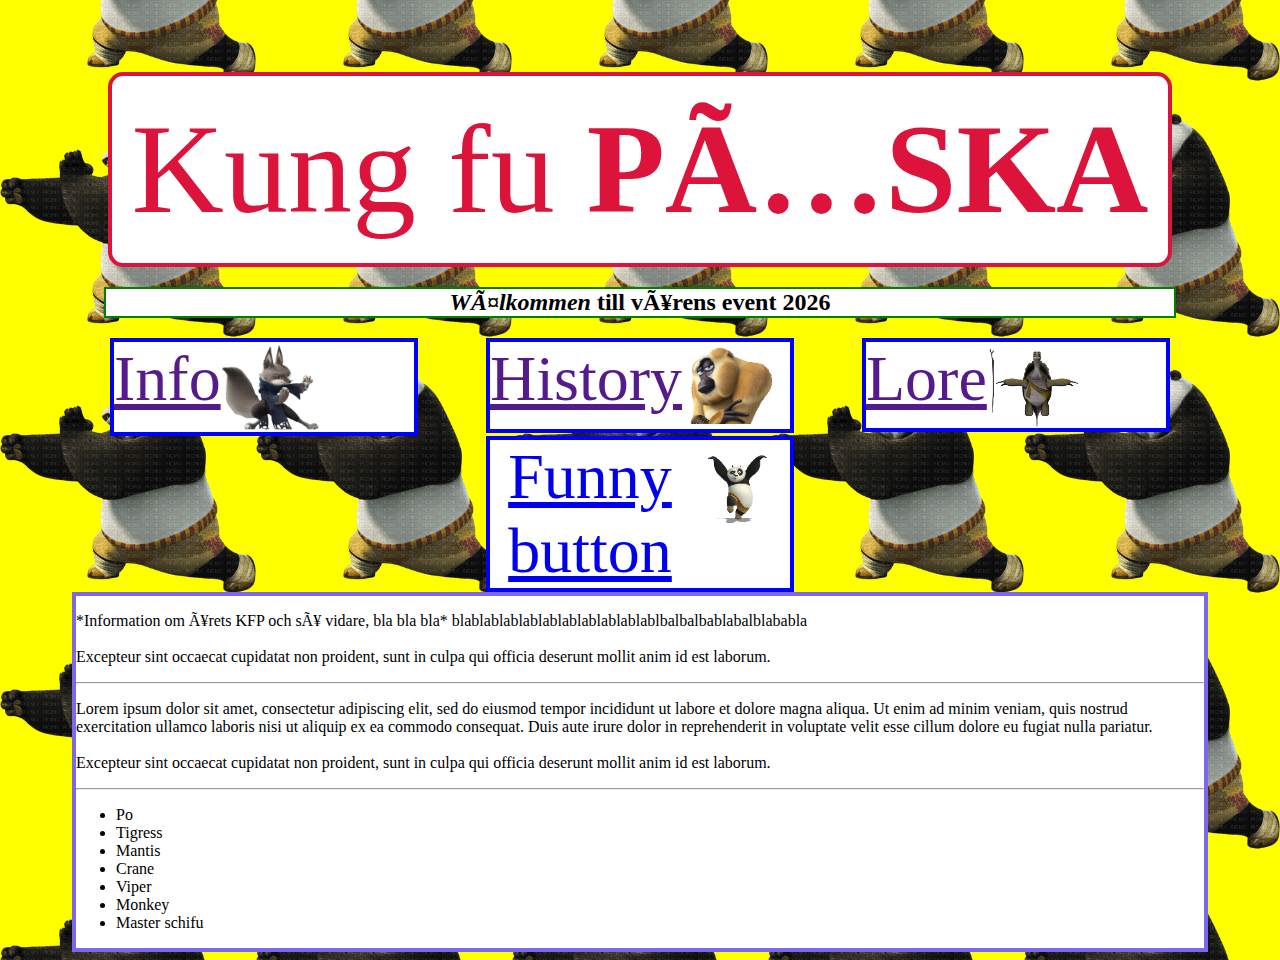
<file: index.html>
<!doctype html>
<html>

<head>
  <meta charset="uft-8" />
  <meta name="viewport" content="width=device-width, initial-scale-1" />
  <title>Kung fu Påska</title>
  <link rel="stylesheet" href="index.css" />
</head>

<body>

  <div class="titlecontainer">
    <div class="title">Kung fu <b>PÅSKA</b></div>
  </div>
  <div class="container">
    <h2><i>Wälkommen</i> till vårens event 2026</h2>
  </div>
  <div class="navbar">
    <div class="navbutton">
      <a href="">Info
        <img src="BRa KFP/zhen1.png" style="max-height: 100px; max-width: 100px;" />
      </a>
    </div>
    <div class="navbutton">
      <a href="">History
        <img src="BRa KFP/monkey1.webp" style="max-height: 100px; max-width: 100px;" />
      </a>
    </div>
    <div class="navbutton">
      <a href="">Lore
        <img src="BRa KFP/oogway1.png" style="max-height: 100px; max-width: 100px;" />
      </a>
    </div>
    <div class="navbutton">
      <a href="https://www.google.com/search?q=Kung+fu+panda+funny&sca_esv=caf4a270771acd3a&sxsrf=ANbL-n4vxjTtePOJLRklqD_xYDPRjaYQng:1770458960011&source=hp&biw=1920&bih=953&ei=Tw-HaZzRO6SmwPAPkd7zsAw&iflsig=AFdpzrgAAAAAaYcdYOjnqqSskFpcdymt6JNas6B-yJl4&ved=0ahUKEwjctJjLkceSAxUkExAIHRHvHMYQ4dUDCBc&uact=5&oq=Kung+fu+panda+funny&gs_lp=[base64]&sclient=img&udm=2"
        target="_blank"> Funny button
        <img src="BRa KFP/po2.gif" style="max-height: 100px; max-width: 100px;" />
      </a>
    </div>
  </div>

  <div class="grid">

    <p>
      *Information om årets KFP och så vidare, bla bla bla* blablablablablablablablablablablbalbalbablabalblababla
      <br /><br />
      Excepteur sint occaecat cupidatat non proident, sunt in culpa qui officia
      deserunt mollit anim id est laborum.
      <hr>
    </p>


    <p>
      Lorem ipsum dolor sit amet, consectetur adipiscing elit, sed do eiusmod
      tempor incididunt ut labore et dolore magna aliqua. Ut enim ad minim
      veniam, quis nostrud exercitation ullamco laboris nisi ut aliquip ex ea
      commodo consequat. Duis aute irure dolor in reprehenderit in voluptate
      velit esse cillum dolore eu fugiat nulla pariatur.
      <br /><br />
      Excepteur sint occaecat cupidatat non proident, sunt in culpa qui officia
      deserunt mollit anim id est laborum.
      <hr>
    </p>


    <p>
    <ul>
      <li>Po</li>
      <li>Tigress</li>
      <li>Mantis</li>
      <li>Crane</li>
      <li>Viper</li>
      <li>Monkey</li>
      <li>Master schifu</li>
    </ul>
    </p>
  </div>
</body>

</html>
</file>
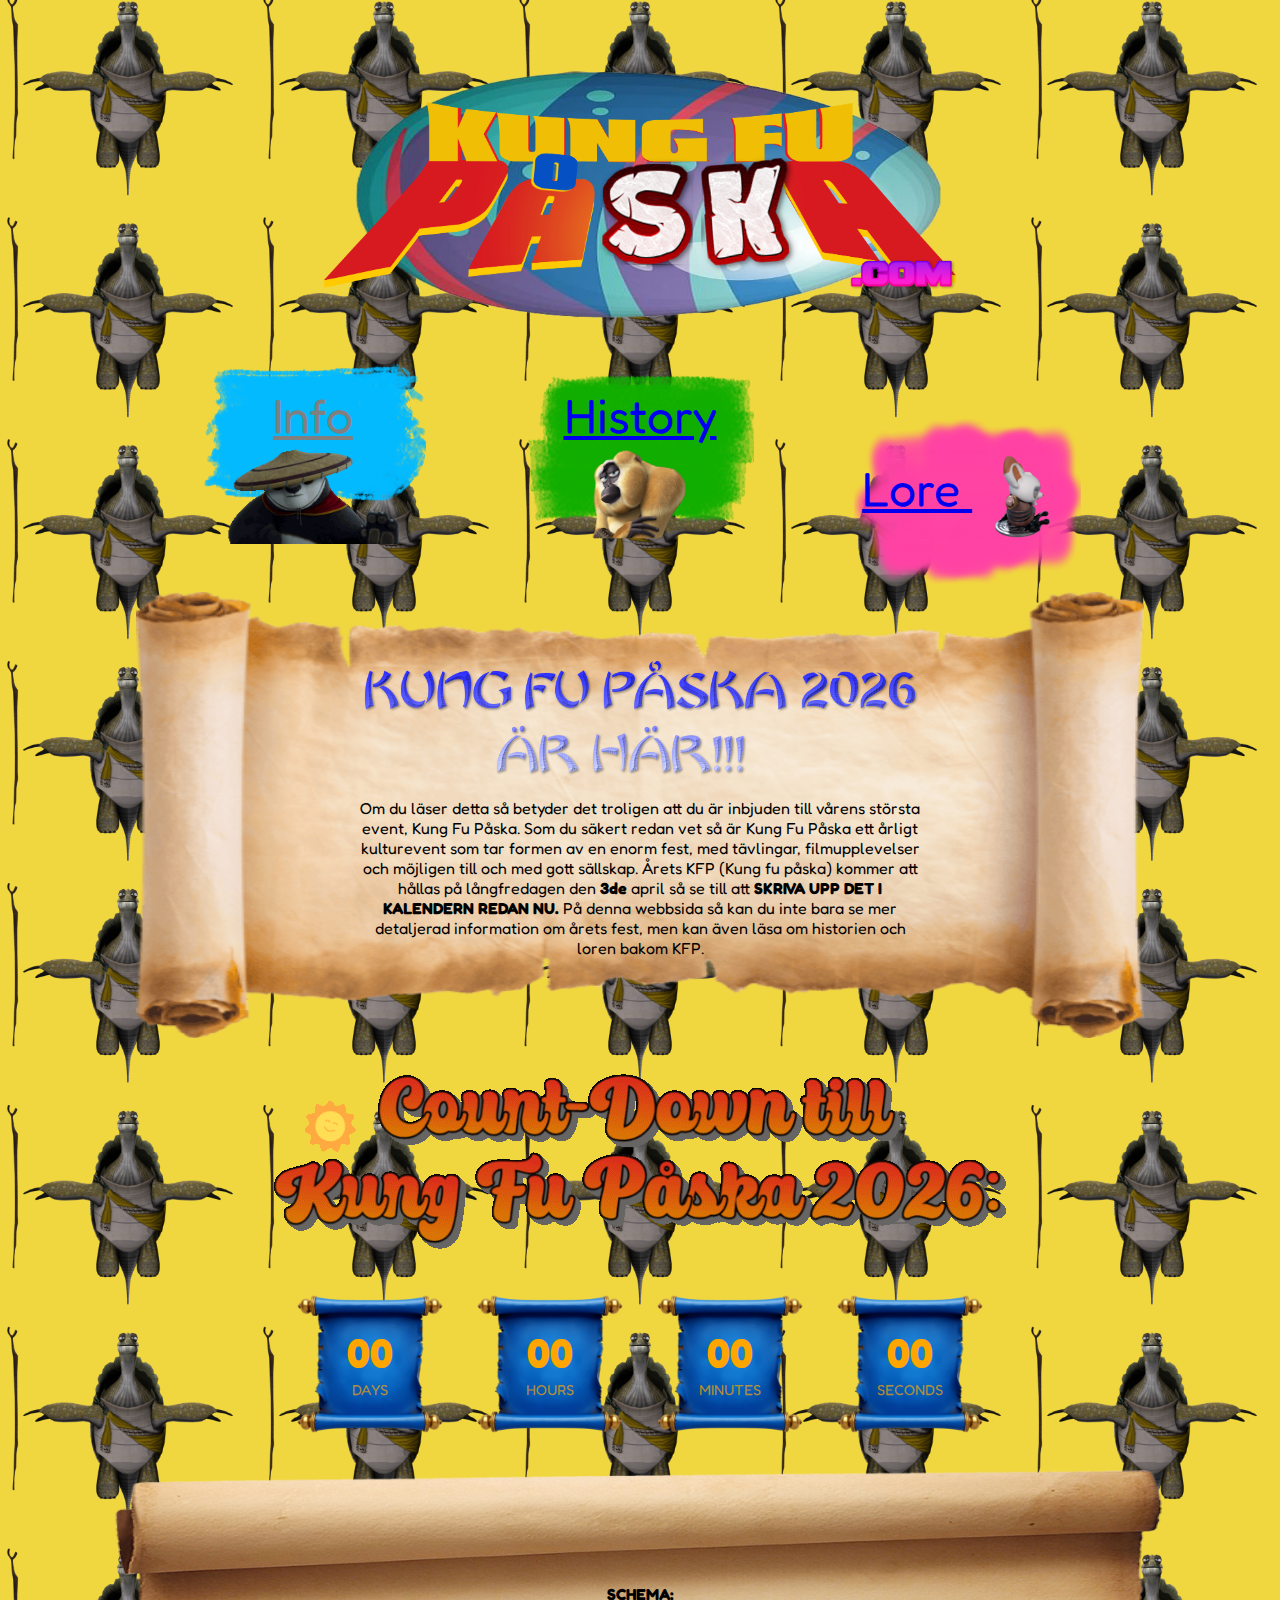
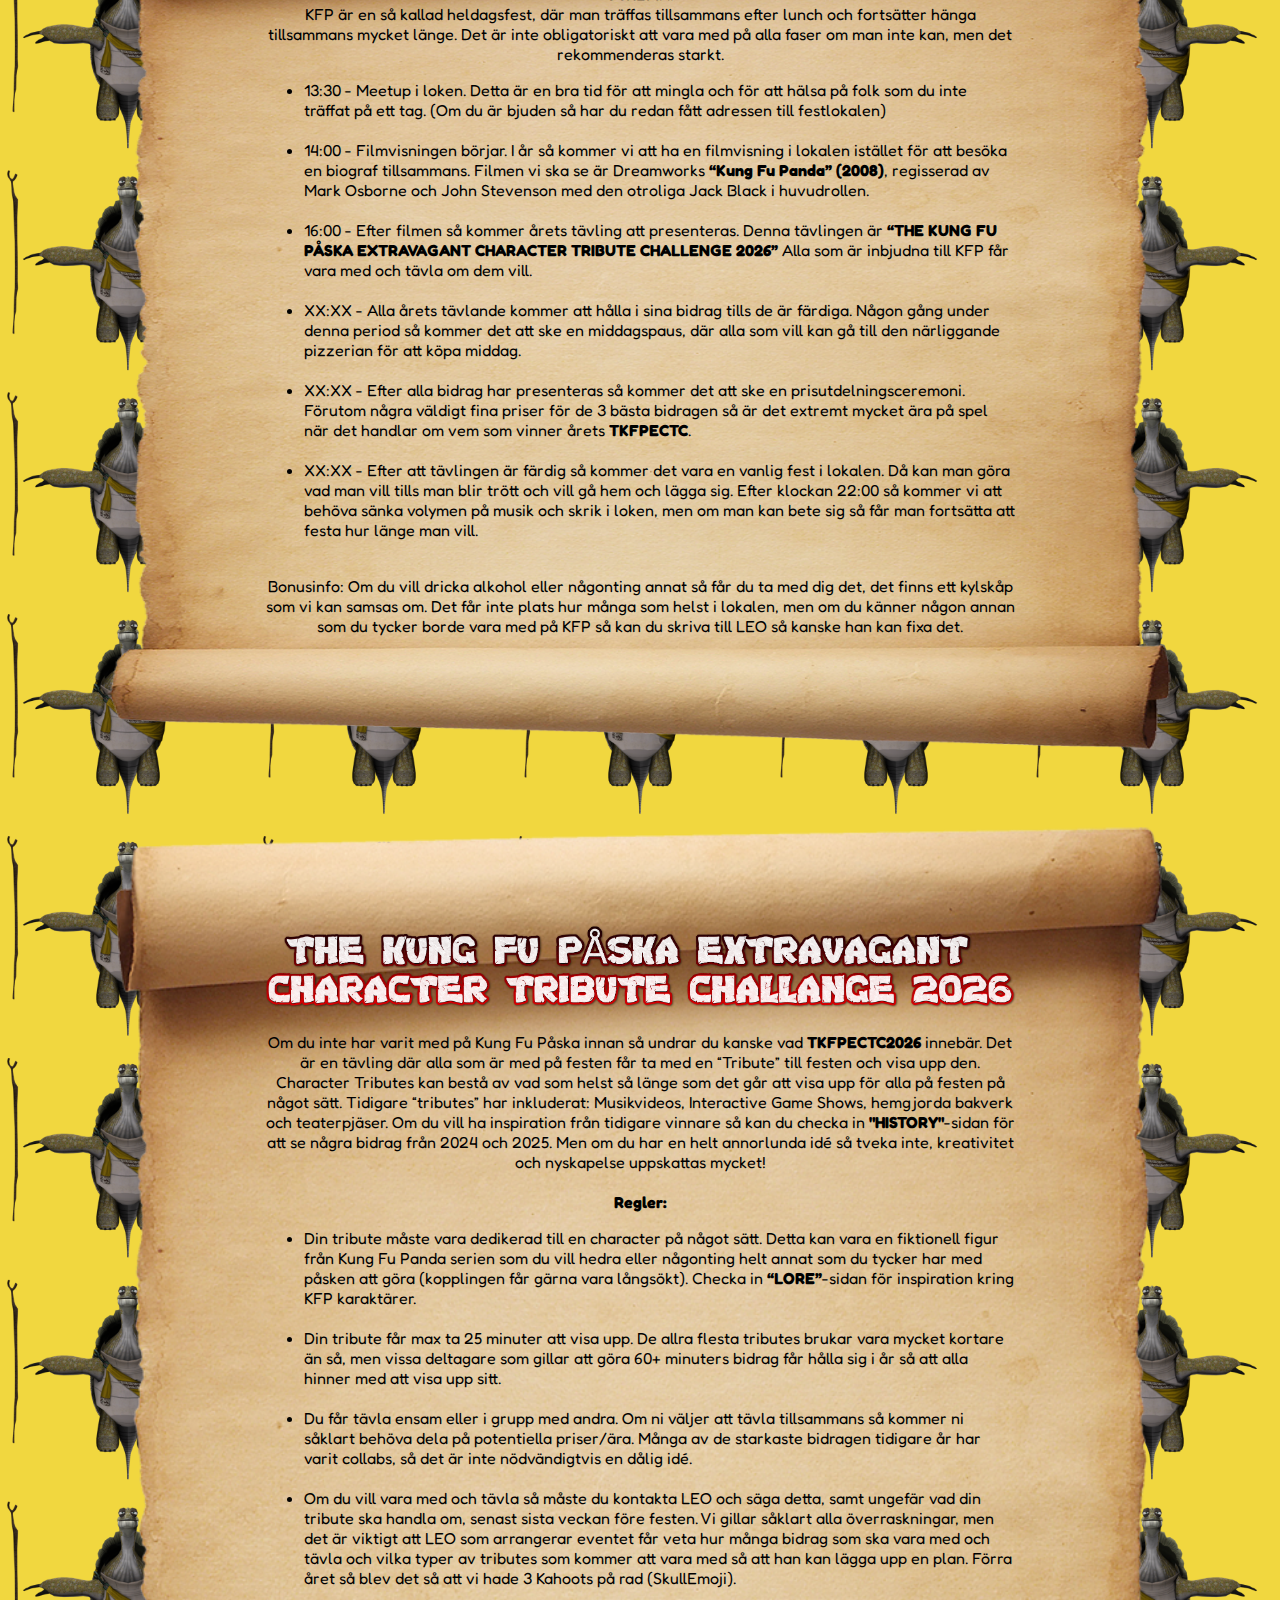
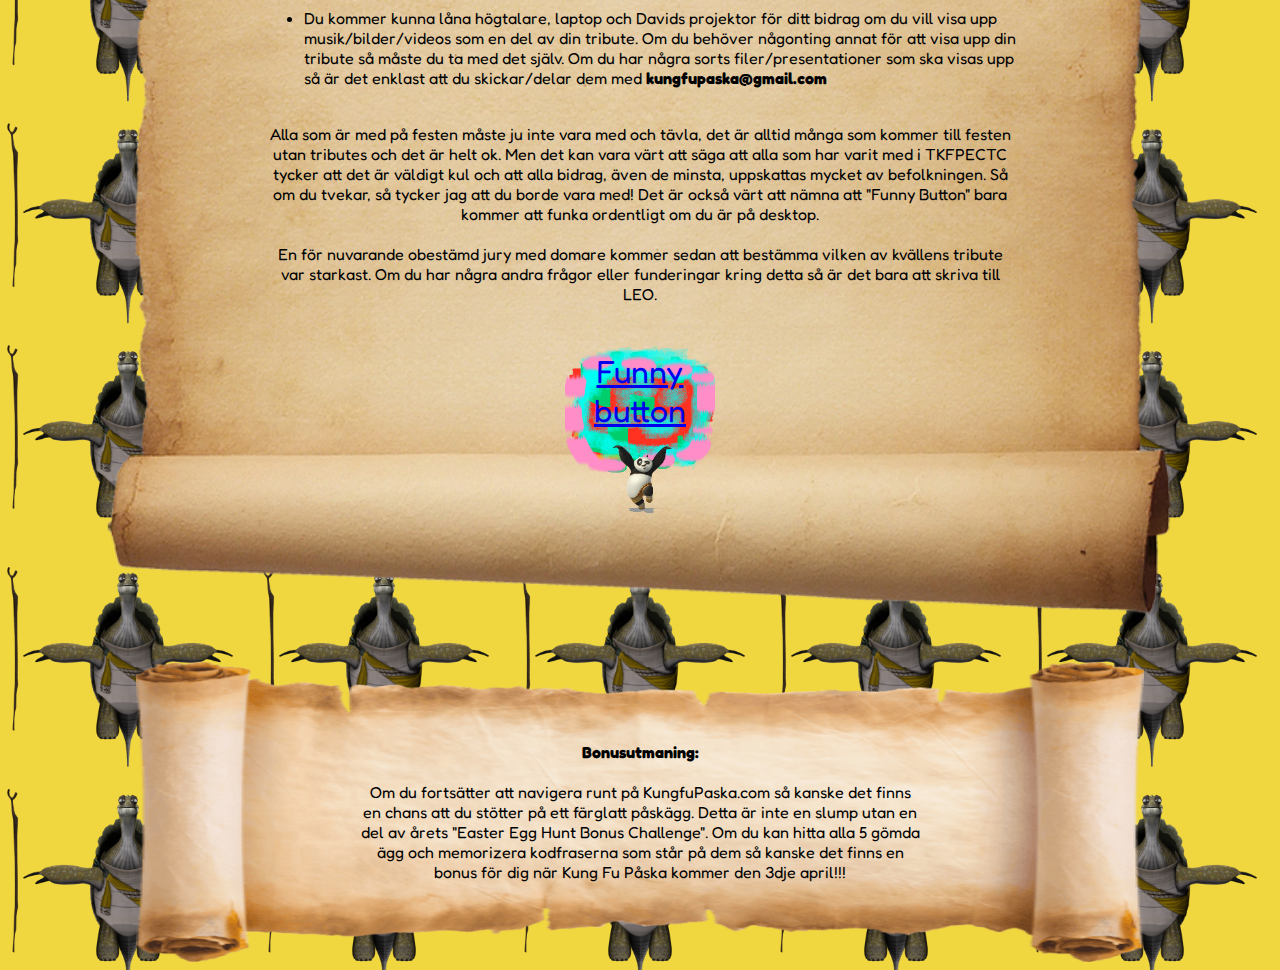
<file: info.html>
<!doctype html>
<html>

<head>
  <meta charset="utf-8" />
  <meta name="viewport" content="width=device-width, initial-scale-1" />
  <title>Kung fu Påska</title>
  <link rel="stylesheet" href="page.css" />
  <link rel="stylesheet" href="info.css" />
  <link rel="icon" type="images/x-icon" href="Images/webicon.ico" />
  


  <link href="https://fonts.googleapis.com/css2?family=Fredoka:wght@400;600&display=swap" rel="stylesheet">
  <style>
    body {
      font-family: 'Fredoka', sans-serif;
    }
  </style>
  
</head>


<body>

  <audio src="Sound/heroShort.mp3" autoplay>
  </audio>


  <div class="titlecontainer">
    <img src="Images/KFPLOGOmedEGG.png" id="logo" />
  </div>
  <br>

  <div class="navbar">
    <div class="navbutton" id="info">
      <a href="info.html" style="color: gray;">Info
        <img src="Images/po3.gif" id="nav" />
      </a>
    </div>
    <div class="navbutton" id="history">
      <a href="history.html">History
        <img src="Images/monkey1.webp" id="nav" />
      </a>
    </div>
    <div class="navbutton" id="lore">
      <a href="lore.html">Lore
        <img src="Images/shifu1.gif" id="nav" />
      </a>
    </div>
  </div>


  <div class="grid">
    <div class="scroll horizontal">
      <img src="Images/kungfupåskaärhär2.png" style="max-width: 100%;">
      <p>
        Om du läser detta så betyder det troligen att du är inbjuden till vårens största event, Kung Fu Påska. Som du
        säkert redan vet så är Kung Fu Påska ett årligt kulturevent som tar formen av en enorm fest, med tävlingar,
        filmupplevelser och möjligen till och med gott sällskap. Årets KFP (Kung fu påska) kommer att hållas på
        långfredagen den <b>3de</b> april så se till att <b>SKRIVA UPP DET I KALENDERN REDAN NU.</b> På denna webbsida så kan
        du inte bara se mer detaljerad information om årets fest, men kan även läsa om historien och loren bakom KFP.
      </p>
    </div>
  </div>


  <div class="grid">
    <img src="Images/Countdown6.gif" alt="" style="max-width: 100%">
  </div>

  <!-- Detta är den så kallade Count Down Timern. Den ligger i denna Wrapper class och är kopplad till Scriptet nedan -->
  <div class="wrapper">
    
    
    <div class="countdown">
      <div class="time-box">
        <div id="days" class="number">00</div>
        <div class="label">Days</div>
      </div>

      <div class="time-box">
        <div id="hours" class="number">00</div>
        <div class="label">Hours</div>
      </div>

      <div class="time-box">
        <div id="minutes" class="number">00</div>
        <div class="label">Minutes</div>
      </div>

      <div class="time-box">
        <div id="seconds" class="number">00</div>
        <div class="label">Seconds</div>
      </div>
    </div>
  </div>
  <script>
    const targetDate = new Date("April 3, 2026 14:00:00").getTime();

    const daysEl = document.getElementById("days");
    const hoursEl = document.getElementById("hours");
    const minutesEl = document.getElementById("minutes");
    const secondsEl = document.getElementById("seconds");

    const interval = setInterval(() => {
      const now = new Date().getTime();
      const distance = targetDate - now;

      if (distance < 0) {
        clearInterval(interval);
        document.querySelector(".countdown").innerHTML = "<h1>EXPIRED</h1>";
        return;
      }

      const days = Math.floor(distance / (1000 * 60 * 60 * 24));
      const hours = Math.floor((distance / (1000 * 60 * 60)) % 24);
      const minutes = Math.floor((distance / (1000 * 60)) % 60);
      const seconds = Math.floor((distance / 1000) % 60);

      daysEl.textContent = String(days).padStart(2, "0");
      hoursEl.textContent = String(hours).padStart(2, "0");
      minutesEl.textContent = String(minutes).padStart(2, "0");
      secondsEl.textContent = String(seconds).padStart(2, "0");
    }, 1000);
  </script>



  <div class="grid">
    <div class="scroll vertical">
      <p>
        <b> SCHEMA:</b> <br>
        KFP är en så kallad heldagsfest, där man träffas tillsammans efter lunch och fortsätter hänga tillsammans
        mycket
        länge. Det är inte obligatoriskt att vara med på alla faser om man inte kan, men det rekommenderas starkt.

      <ul style="text-align: left;">
        <li>13:30 - Meetup i loken. Detta är en bra tid för att mingla och för att hälsa på folk som du inte träffat
          på
          ett tag. (Om du är bjuden så har du redan fått adressen till festlokalen)
        </li> <br>
        <li>14:00 - Filmvisningen börjar. I år så kommer vi att ha en filmvisning i lokalen istället för att besöka en
          biograf tillsammans. Filmen vi ska se är Dreamworks <b>“Kung Fu Panda” (2008)</b>, regisserad av Mark Osborne och
          John
          Stevenson med den otroliga Jack Black i huvudrollen.
        </li> <br>
        <li>16:00 - Efter filmen så kommer årets tävling att presenteras. Denna tävlingen är <b>“THE KUNG FU PÅSKA
            EXTRAVAGANT CHARACTER TRIBUTE CHALLENGE 2026”</b> Alla som är inbjudna till KFP får vara med och tävla om
          dem vill.
        </li> <br>
        <li>XX:XX - Alla årets tävlande kommer att hålla i sina bidrag tills de är färdiga. Någon gång under denna
          period så kommer det att ske en middagspaus, där alla som vill kan gå till den närliggande pizzerian för att
          köpa middag.
        </li> <br>
        <li>XX:XX - Efter alla bidrag har presenteras så kommer det att ske en prisutdelningsceremoni. Förutom några
          väldigt fina priser för de 3 bästa bidragen så är det extremt mycket ära på spel när det handlar om vem som
          vinner årets <b>TKFPECTC</b>.
        </li> <br>
        <li>XX:XX - Efter att tävlingen är färdig så kommer det vara en vanlig fest i lokalen. Då kan man göra vad man
          vill tills man blir trött och vill gå hem och lägga sig. Efter klockan 22:00 så kommer vi att behöva sänka
          volymen på musik och skrik i loken, men om man kan bete sig så får man fortsätta att festa hur länge man
          vill.
        </li> <br>
      </ul>

      Bonusinfo:
      Om du vill dricka alkohol eller någonting annat så får du ta med dig det, det finns ett kylskåp som vi kan
      samsas
      om.
      Det får inte plats hur många som helst i lokalen, men om du känner någon annan som du tycker borde vara med på
      KFP
      så kan du skriva till LEO så kanske han kan fixa det.
      </p>
    </div>
  </div>

  <div class="grid">
    <div class="scroll vertical">
      <p>
        <img src="Images/TKFPECTC.png" alt="" style= "max-width: 100%;">

        <br> <br>
        Om du inte har varit med på Kung Fu Påska innan så undrar du kanske vad <b>TKFPECTC2026</b> innebär. Det är en
        tävling där
        alla som är med på festen får ta med en “Tribute” till festen och visa upp den. Character Tributes kan bestå
        av
        vad som helst så länge som det går att visa upp för alla på festen på något sätt. Tidigare “tributes” har
        inkluderat: Musikvideos, Interactive Game Shows, hemgjorda bakverk och teaterpjäser. Om du vill ha inspiration
        från tidigare vinnare så kan du
        checka in <b>"HISTORY"</b>-sidan för att se några bidrag från 2024 och 2025. Men om du har en helt annorlunda
        idé så
        tveka
        inte, kreativitet och nyskapelse uppskattas mycket!

        <br> <br>
        <b>Regler:</b>
      <ul style="text-align: left;">
        <li>Din tribute måste vara dedikerad till en character på något sätt. Detta kan vara en fiktionell figur från
          Kung Fu Panda serien som du vill hedra eller någonting helt annat som du tycker har med påsken att göra
          (kopplingen får gärna vara långsökt). Checka in <b>“LORE”</b>-sidan för inspiration kring KFP karaktärer.
        </li> <br>
        <li>Din tribute får max ta 25 minuter att visa upp. De allra flesta tributes brukar vara mycket kortare än så,
          men vissa deltagare som gillar att göra 60+ minuters bidrag får hålla sig i år så att alla hinner med att
          visa
          upp sitt.
        </li> <br>
        <li>Du får tävla ensam eller i grupp med andra. Om ni väljer att tävla tillsammans så kommer ni såklart behöva
          dela på potentiella priser/ära. Många av de starkaste bidragen tidigare år har varit collabs, så det är inte
          nödvändigtvis en dålig idé.
        </li> <br>
        <li>Om du vill vara med och tävla så måste du kontakta LEO och säga detta, samt ungefär vad din tribute ska
          handla om, senast sista veckan före festen. Vi gillar såklart alla överraskningar, men det är viktigt att
          LEO
          som arrangerar eventet får veta hur många bidrag som ska vara med och tävla och vilka typer av tributes som
          kommer att vara med så att han kan lägga upp en plan. Förra året så blev det så att vi hade 3 Kahoots på rad
          (SkullEmoji).
        </li> <br>
        <li>Du kommer kunna låna högtalare, laptop och Davids projektor för ditt bidrag om du vill visa upp
          musik/bilder/videos som en del av din tribute. Om du behöver någonting annat för att visa upp din tribute så
          måste du ta med det själv. Om du har några sorts filer/presentationer som ska visas upp så är det enklast
          att
          du skickar/delar dem med <b>kungfupaska@gmail.com</b>
        </li>
      </ul>
      <br>
      Alla som är med på festen måste ju inte vara med och tävla, det är alltid många som kommer till festen utan
      tributes och det är helt ok. Men det kan vara värt att säga att alla som har varit med i TKFPECTC tycker att det
      är väldigt kul och att alla bidrag, även de minsta, uppskattas mycket av befolkningen. Så om du tvekar, så
      tycker
      jag att du borde vara med! Det är också värt att nämna att "Funny Button" bara kommer att funka ordentligt om du är på desktop.

      <br> <br>
      En för nuvarande obestämd jury med domare kommer sedan att bestämma vilken av kvällens tribute var starkast. Om
      du
      har några andra frågor eller funderingar kring detta så är det bara att skriva till LEO.

      </p>
      <div class="navbutton" id="funny" style="font-size: 2em;">
        <a href="secret.html" target="_blank"> Funny button
          <img src="Images/po2.gif" style="max-width: 100%; max-height: 100%;" />
        </a>
      </div>
    </div>
  </div>

  <div class="grid">
    <div class="scroll horizontal">
      <p><b>Bonusutmaning:</b> <br> <br>
        Om du fortsätter att navigera runt på KungfuPaska.com så kanske det finns en chans att du stötter på ett
        färglatt påskägg. Detta är inte en slump utan en del av årets "Easter Egg Hunt Bonus Challenge". Om du kan hitta
        alla 5 gömda ägg och memorizera kodfraserna som står på dem så kanske det finns en bonus för dig när Kung Fu
        Påska kommer den 3dje april!!!
      </p>
    </div>
  </div>
</body>

</html>
</file>
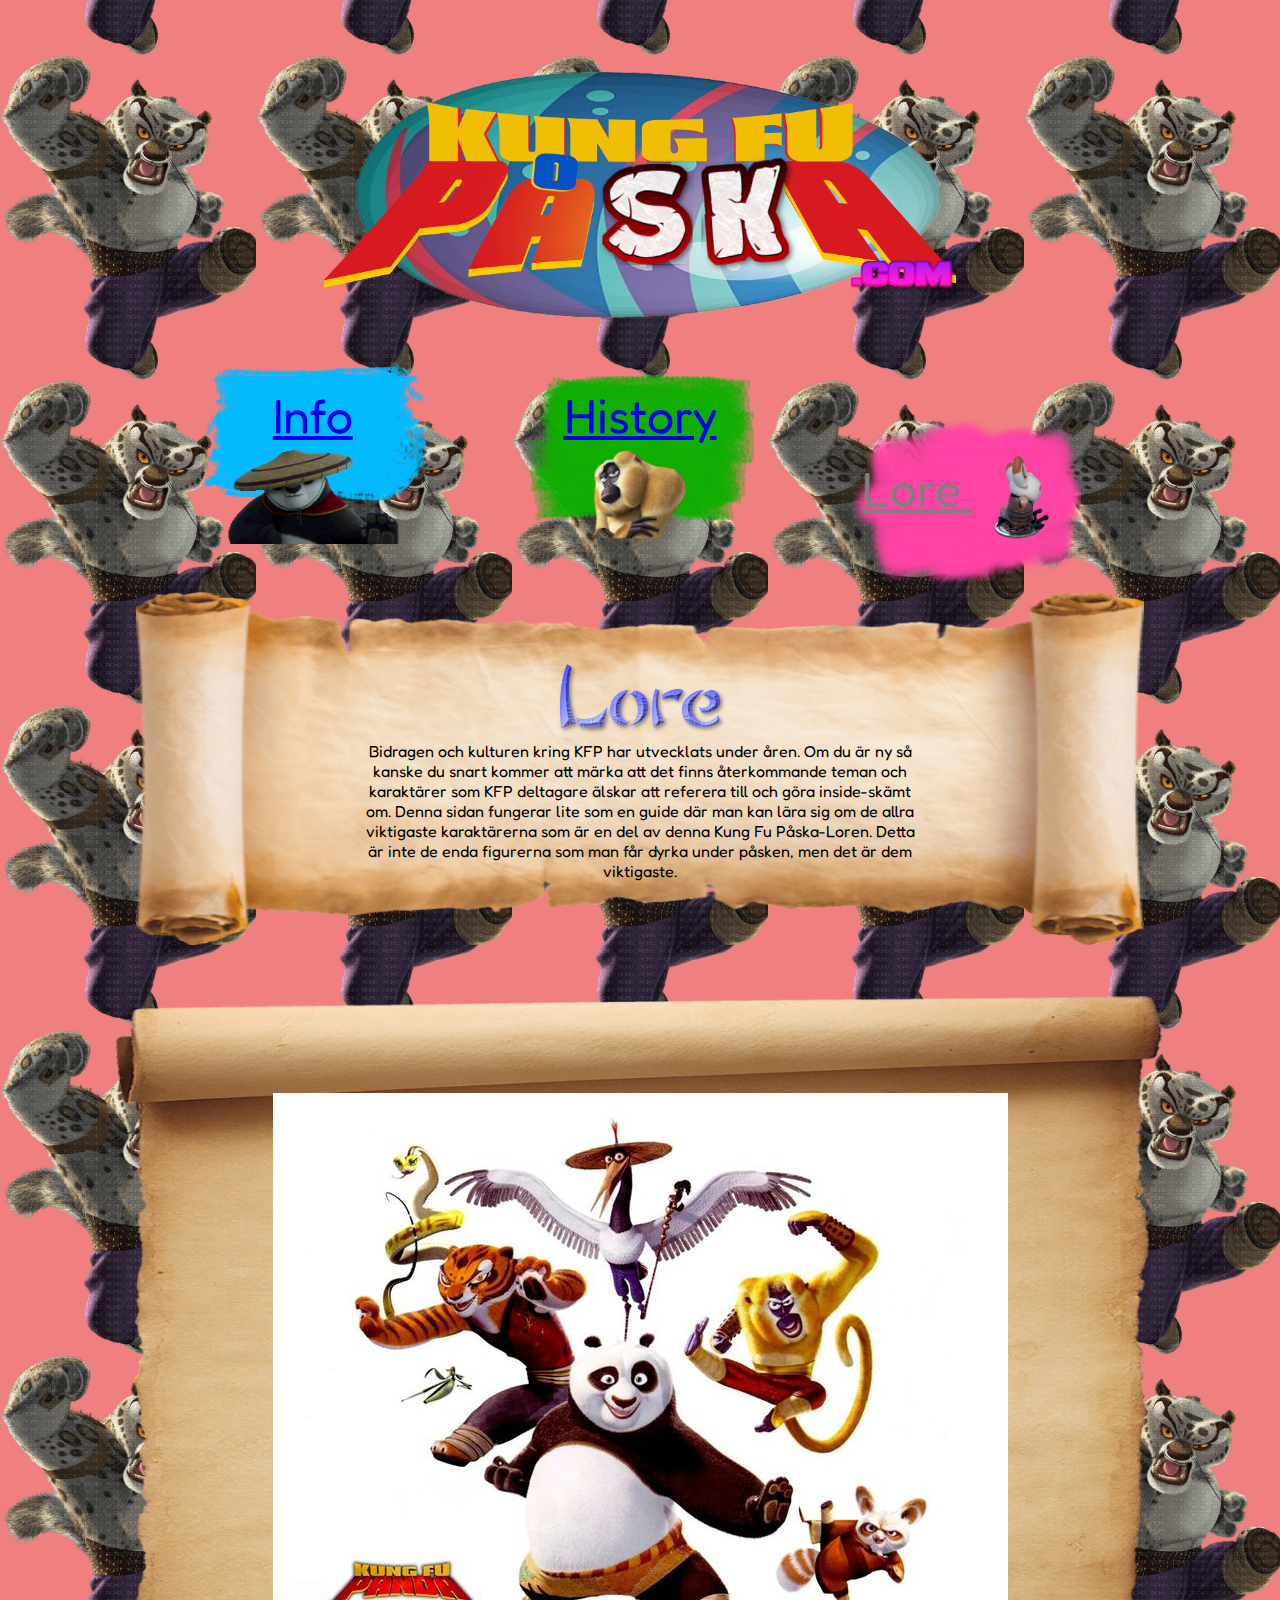
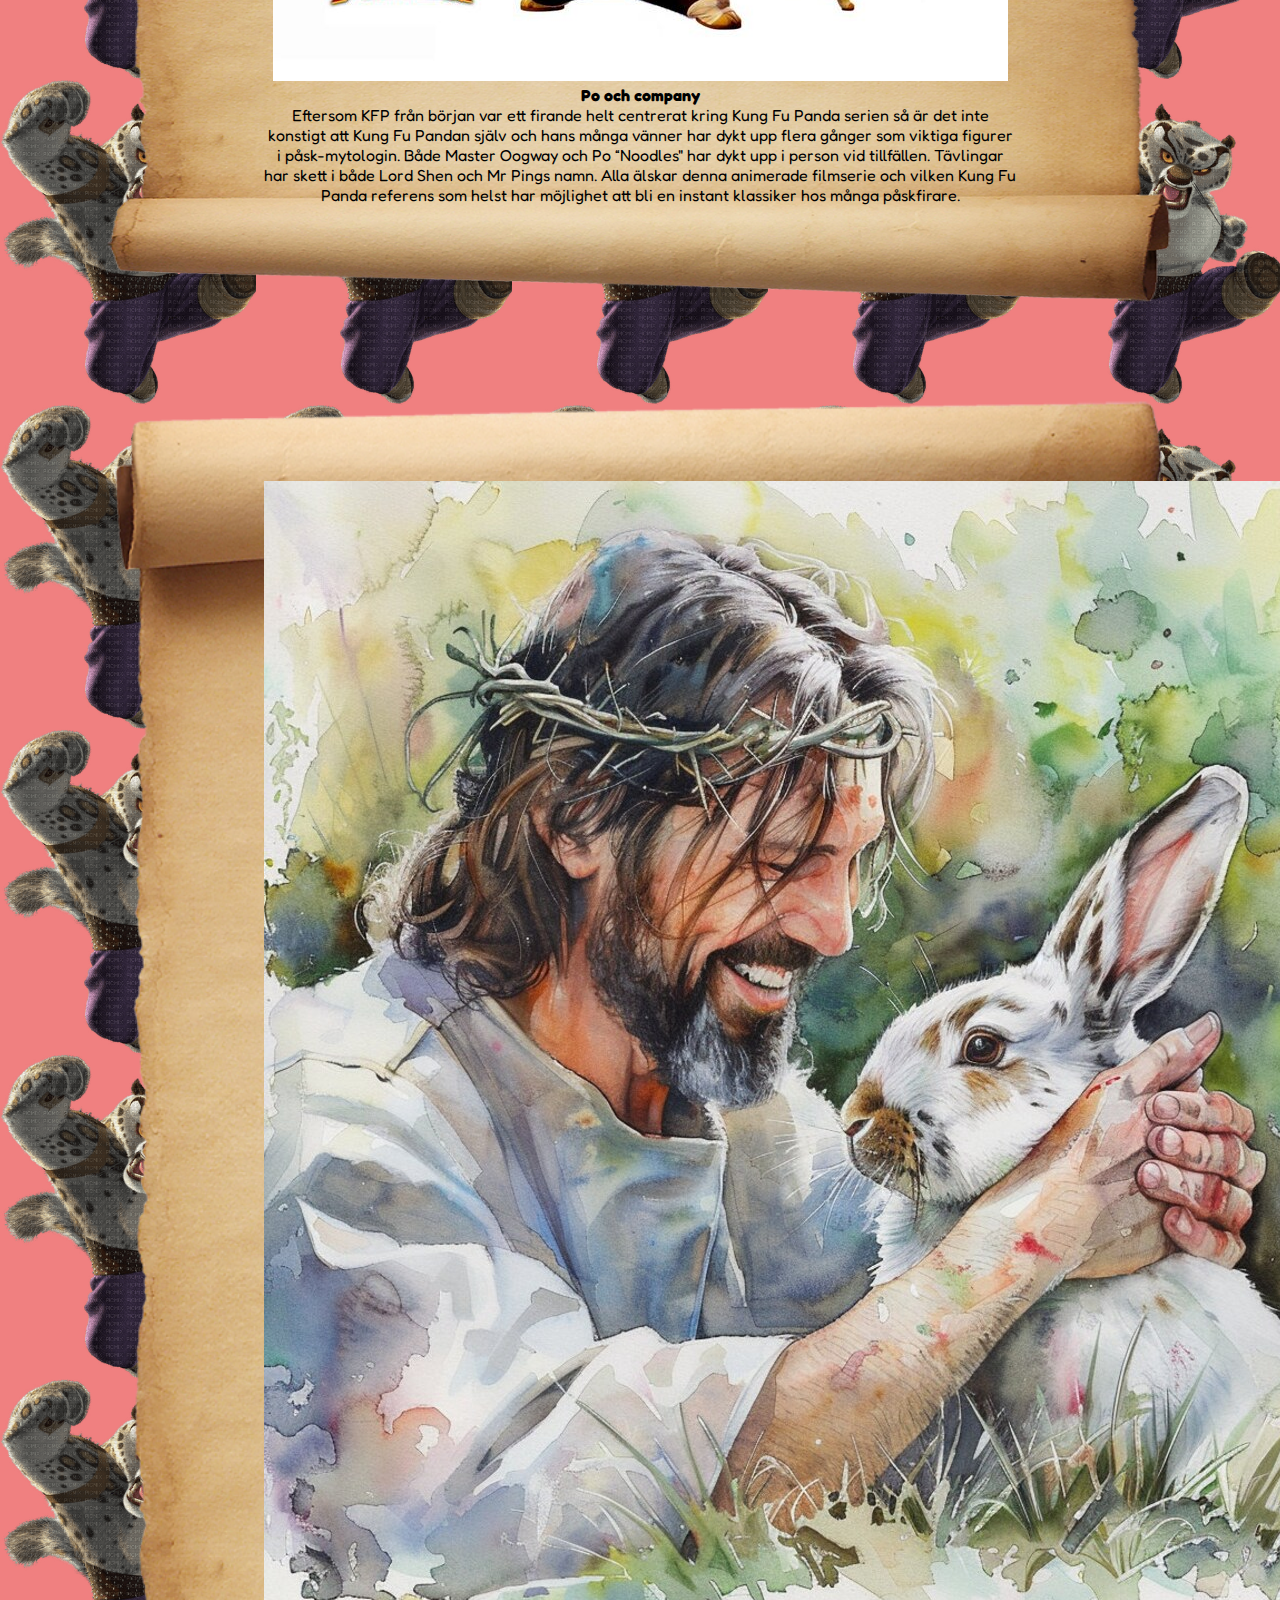
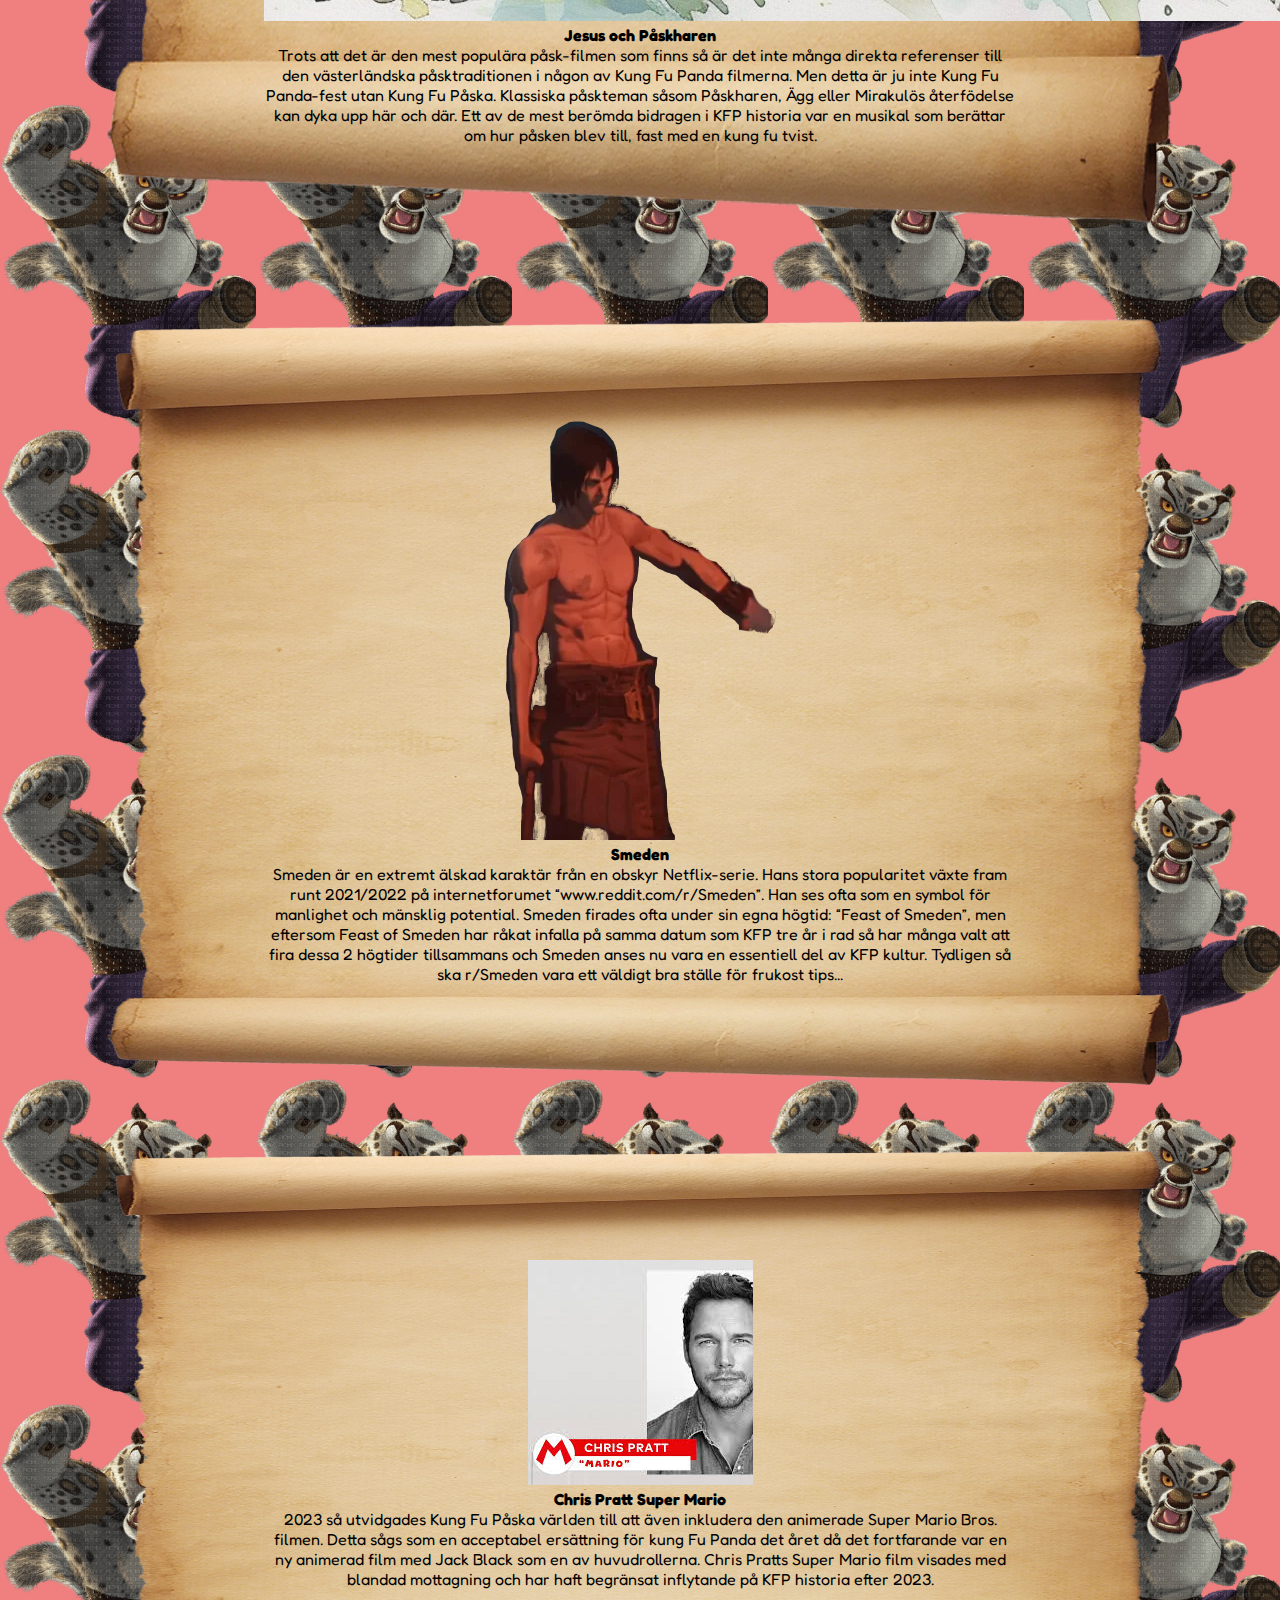
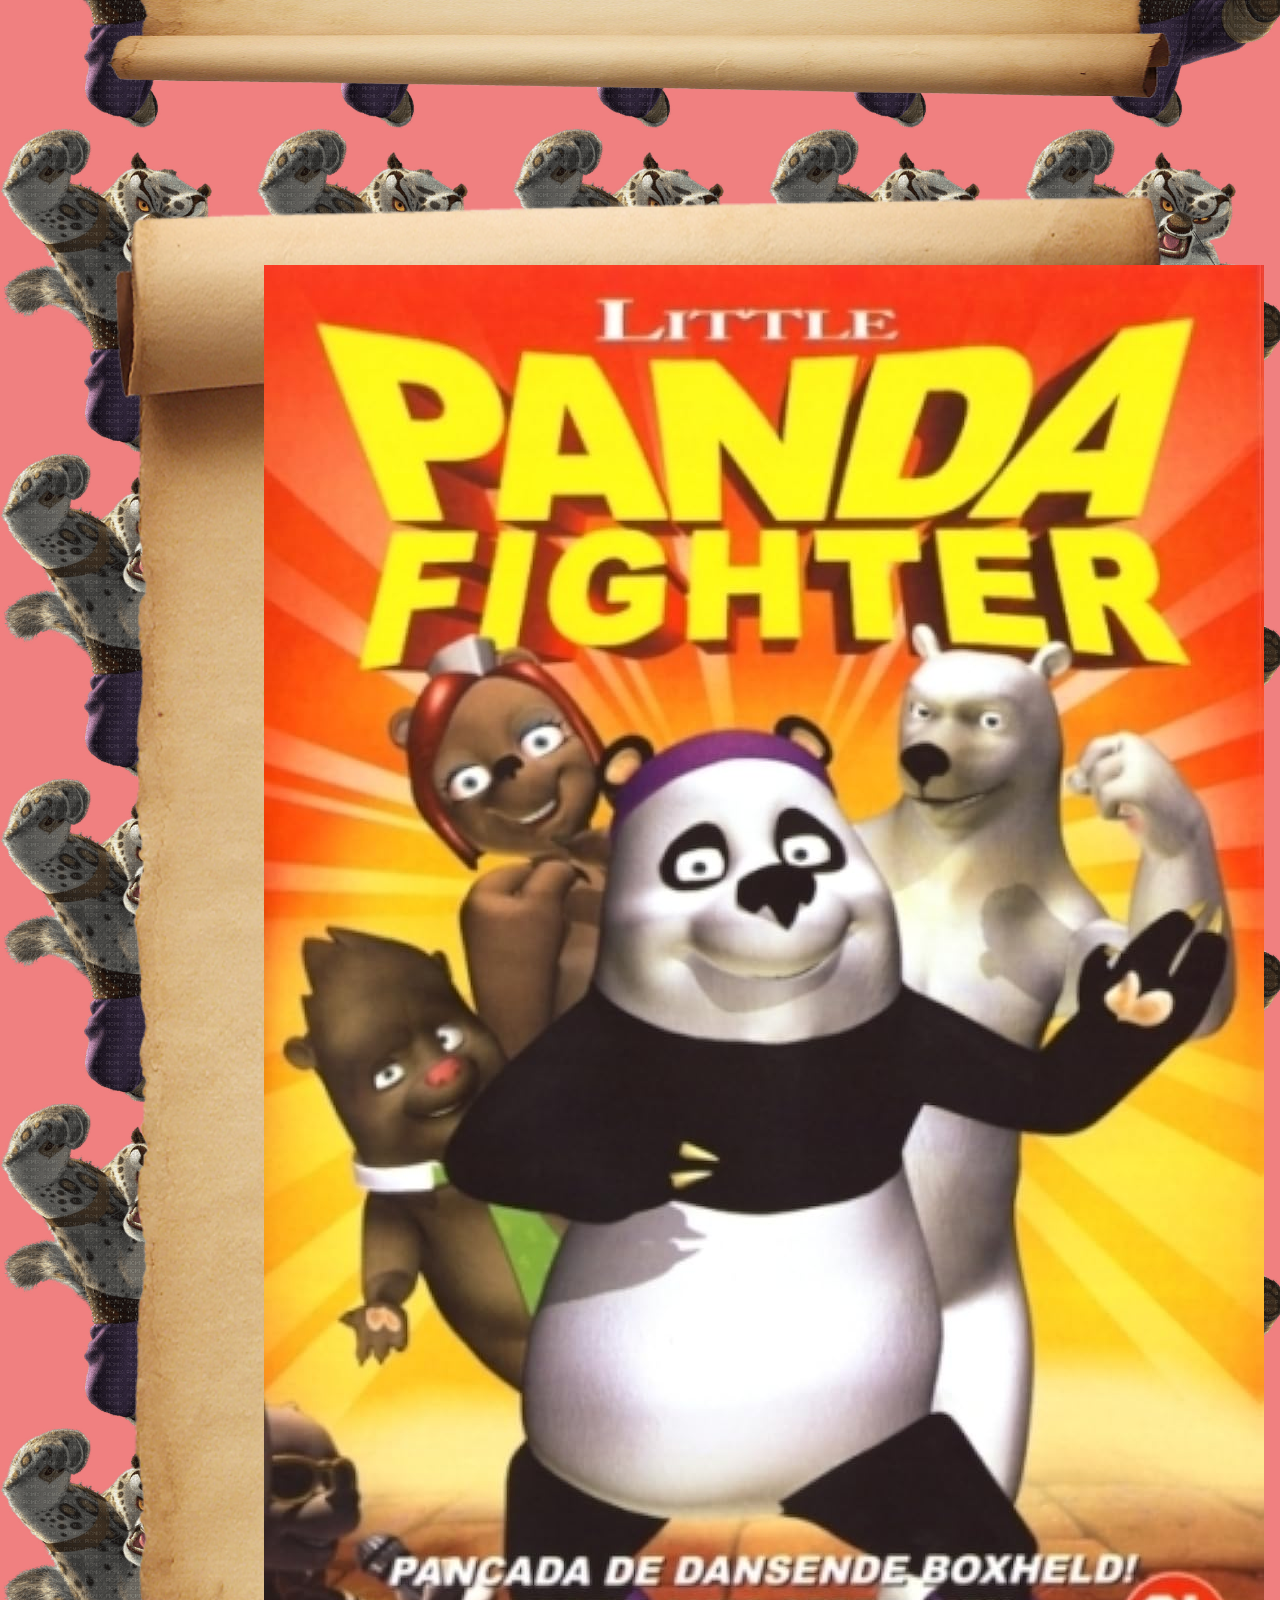
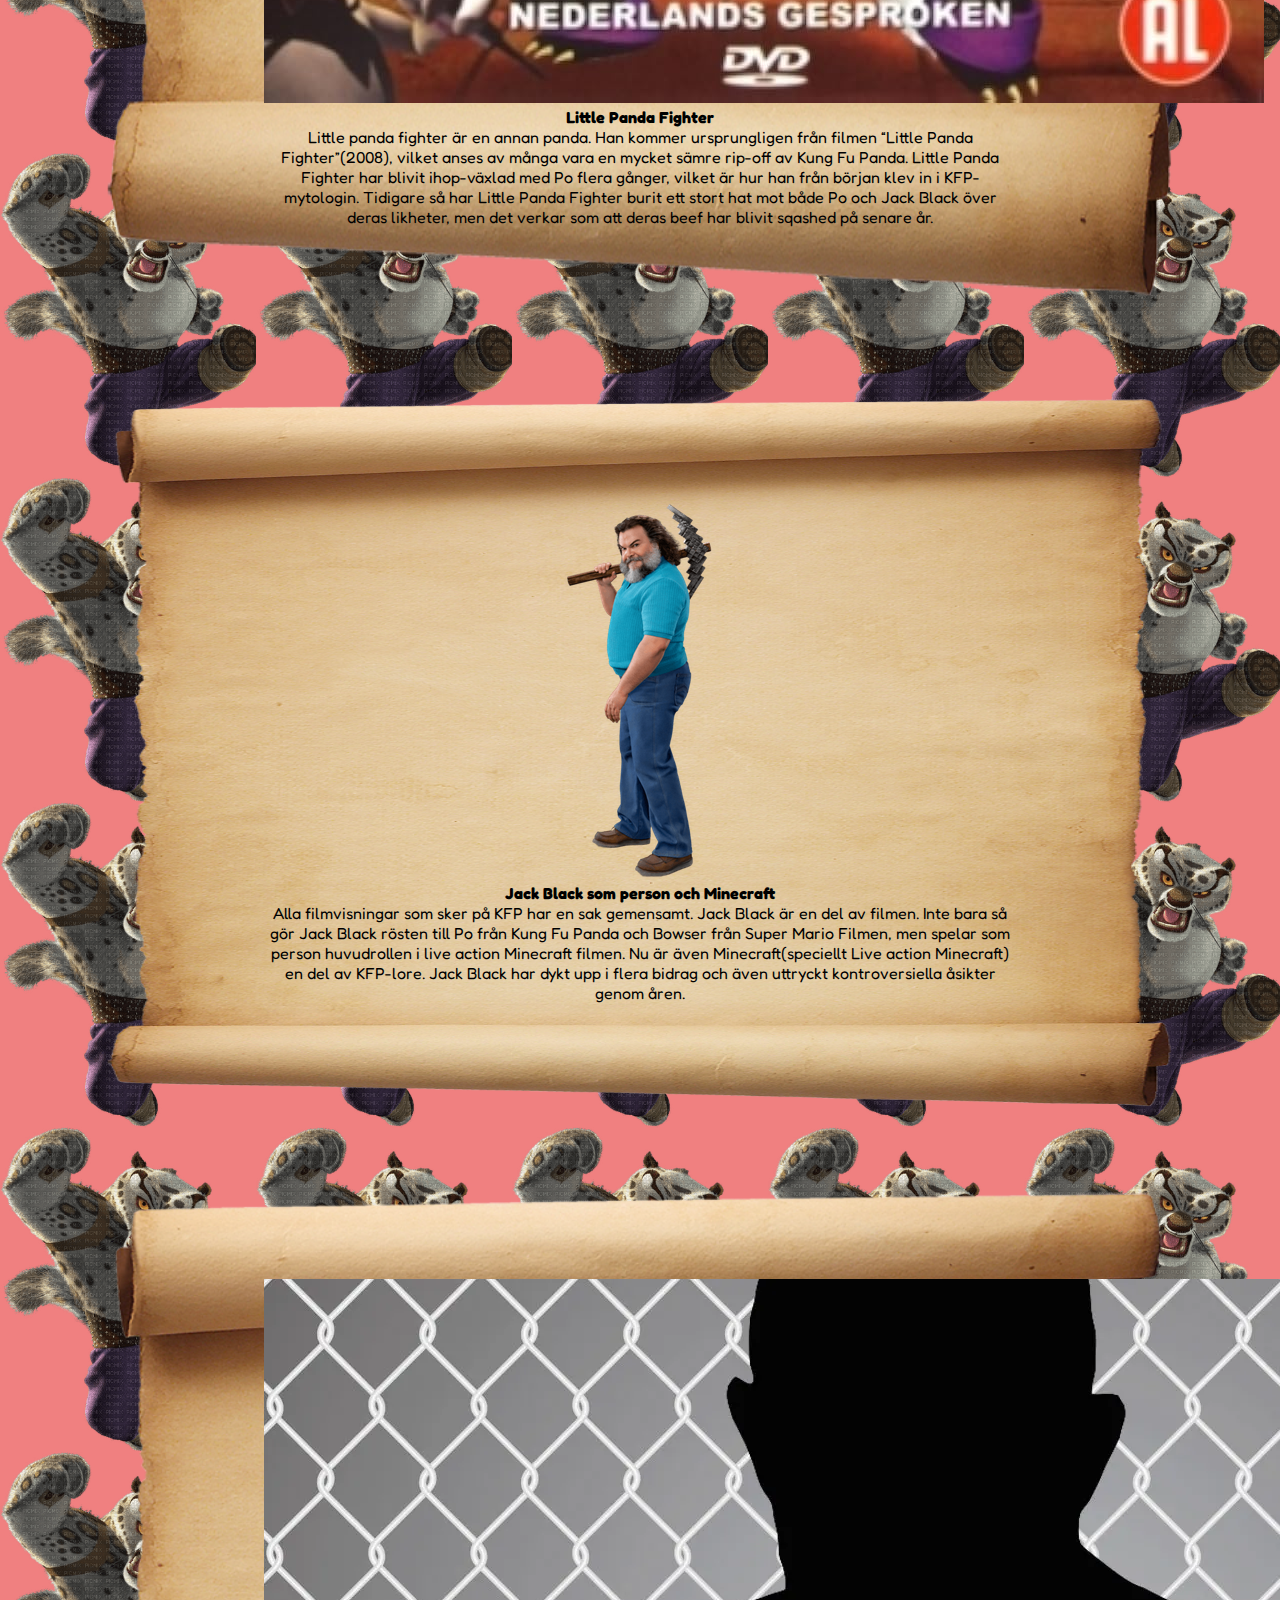
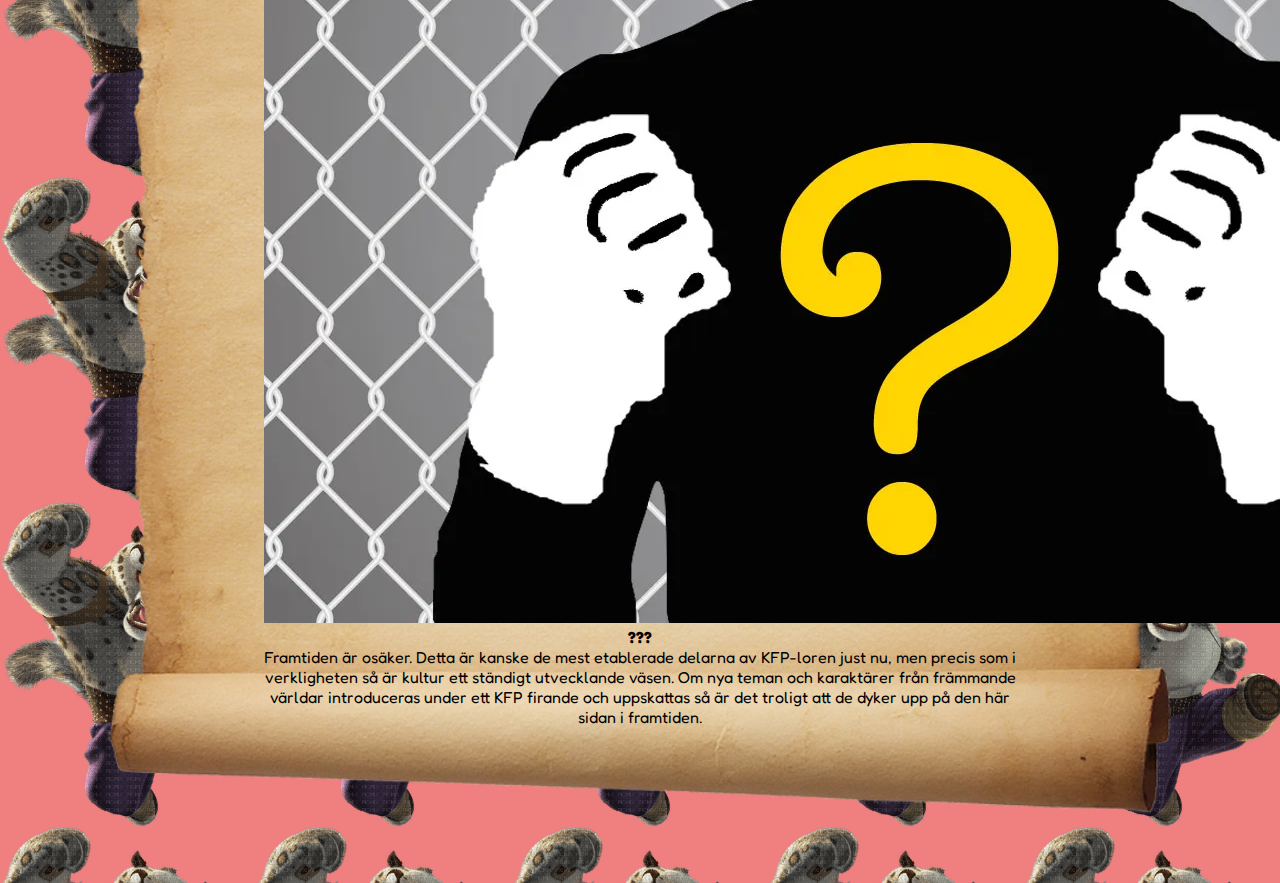
<file: lore.html>
<!doctype html>
<html>
  <head>
    <meta charset="utf-8" />
    <meta name="viewport" content="width=device-width, initial-scale-1" />
    <title>Kung fu Påska</title>
    <link rel="stylesheet" href="lore.css" />
    <link rel="stylesheet" href="page.css" />
    <link rel="icon" type="images/x-icon" href="Images/webicon.ico" />
    <link
      href="https://fonts.googleapis.com/css2?family=Fredoka:wght@400;600&display=swap"
      rel="stylesheet"
    />
    <style>
      body {
        font-family: "Fredoka", sans-serif;
      }
    </style>
  </head>

  <body>
    <div class="titlecontainer">
      <img src="Images/KFPLOGOmedEGG.png" id="logo" />
    </div>
    <br />

    <div class="navbar">
      <div class="navbutton" id="info">
        <a href="info.html"
          >Info
          <img src="Images/po3.gif" id="nav" />
        </a>
      </div>
      <div class="navbutton" id="history">
        <a href="history.html"
          >History
          <img src="Images/monkey1.webp" id="nav" />
        </a>
      </div>
      <div class="navbutton" id="lore">
        <a href="lore.html" style="color: gray"
          >Lore
          <img src="Images/shifu1.gif" id="nav" />
        </a>
      </div>
    </div>

    <div class="grid">
      <div class="scroll horizontal">
        <img src="Images/lore.png" />

        <br />

        Bidragen och kulturen kring KFP har utvecklats under åren. Om du är ny
        så kanske du snart kommer att märka att det finns återkommande teman och
        karaktärer som KFP deltagare älskar att referera till och göra
        inside-skämt om. Denna sidan fungerar lite som en guide där man kan lära
        sig om de allra viktigaste karaktärerna som är en del av denna Kung Fu
        Påska-Loren. Detta är inte de enda figurerna som man får dyrka under
        påsken, men det är dem viktigaste.
      </div>
    </div>
    <br />

    <div class="grid">
      <div class="scroll vertical">
        <img src="Images/KungfuPandaCast.jpg" />
        <br />

        <b>Po och company</b> <br />
        Eftersom KFP från början var ett firande helt centrerat kring Kung Fu
        Panda serien så är det inte konstigt att Kung Fu Pandan själv och hans
        många vänner har dykt upp flera gånger som viktiga figurer i
        påsk-mytologin. Både Master Oogway och Po “Noodles" har dykt upp i
        person vid tillfällen. Tävlingar har skett i både Lord Shen och Mr Pings
        namn. Alla älskar denna animerade filmserie och vilken Kung Fu Panda
        referens som helst har möjlighet att bli en instant klassiker hos många
        påskfirare.
        <br />
      </div>
    </div>

    <br />

    <div class="grid">
      <div class="scroll vertical">
        <img src="Images/easter.jpg" />

        <br />
        <b>Jesus och Påskharen </b> <br />
        Trots att det är den mest populära påsk-filmen som finns så är det inte
        många direkta referenser till den västerländska påsktraditionen i någon
        av Kung Fu Panda filmerna. Men detta är ju inte Kung Fu Panda-fest utan
        Kung Fu Påska. Klassiska påskteman såsom Påskharen, Ägg eller Mirakulös
        återfödelse kan dyka upp här och där. Ett av de mest berömda bidragen i
        KFP historia var en musikal som berättar om hur påsken blev till, fast
        med en kung fu tvist.
      </div>
    </div>

    <br />

    <div class="grid">
      <div class="scroll vertical">
        <img src="Images/longsmed.webp" />

        <br />
        <b>Smeden</b> <br />
        Smeden är en extremt älskad karaktär från en obskyr Netflix-serie. Hans
        stora popularitet växte fram runt 2021/2022 på internetforumet
        “www.reddit.com/r/Smeden”. Han ses ofta som en symbol för manlighet och
        mänsklig potential. Smeden firades ofta under sin egna högtid: “Feast of
        Smeden”, men eftersom Feast of Smeden har råkat infalla på samma datum
        som KFP tre år i rad så har många valt att fira dessa 2 högtider
        tillsammans och Smeden anses nu vara en essentiell del av KFP kultur.
        Tydligen så ska r/Smeden vara ett väldigt bra ställe för frukost tips...
      </div>
    </div>
    <br />

    <div class="grid">
      <div class="scroll vertical">
        <img src="Images/chrisPratt.jpg" />

        <br />
        <b>Chris Pratt Super Mario </b> <br />
        2023 så utvidgades Kung Fu Påska världen till att även inkludera den
        animerade Super Mario Bros. filmen. Detta sågs som en acceptabel
        ersättning för kung Fu Panda det året då det fortfarande var en ny
        animerad film med Jack Black som en av huvudrollerna. Chris Pratts Super
        Mario film visades med blandad mottagning och har haft begränsat
        inflytande på KFP historia efter 2023.
      </div>
    </div>
    <br />

    <div class="grid">
      <div class="scroll vertical">
        <img src="Images/thelittlepandafighter.jpg" />

        <br />
        <b>Little Panda Fighter </b> <br />
        Little panda fighter är en annan panda. Han kommer ursprungligen från
        filmen “Little Panda Fighter”(2008), vilket anses av många vara en
        mycket sämre rip-off av Kung Fu Panda. Little Panda Fighter har blivit
        ihop-växlad med Po flera gånger, vilket är hur han från början klev in i
        KFP-mytologin. Tidigare så har Little Panda Fighter burit ett stort hat
        mot både Po och Jack Black över deras likheter, men det verkar som att
        deras beef har blivit sqashed på senare år.
      </div>
    </div>
    <br />

    <div class="grid">
      <div class="scroll vertical">
        <img src="Images/jackblack.png" />

        <br />
        <b>Jack Black som person och Minecraft </b> <br />
        Alla filmvisningar som sker på KFP har en sak gemensamt. Jack Black är
        en del av filmen. Inte bara så gör Jack Black rösten till Po från Kung
        Fu Panda och Bowser från Super Mario Filmen, men spelar som person
        huvudrollen i live action Minecraft filmen. Nu är även
        Minecraft(speciellt Live action Minecraft) en del av KFP-lore. Jack
        Black har dykt upp i flera bidrag och även uttryckt kontroversiella
        åsikter genom åren.
      </div>
    </div>
    <br />

    <div class="grid">
      <div class="scroll vertical">
        <img src="Images/mysteryfighter.webp" />

        <br />
        <b>???</b> <br />
        Framtiden är osäker. Detta är kanske de mest etablerade delarna av
        KFP-loren just nu, men precis som i verkligheten så är kultur ett
        ständigt utvecklande väsen. Om nya teman och karaktärer från främmande
        världar introduceras under ett KFP firande och uppskattas så är det
        troligt att de dyker upp på den här sidan i framtiden.
      </div>
    </div>
    <br />
  </body>
</html>
</file>
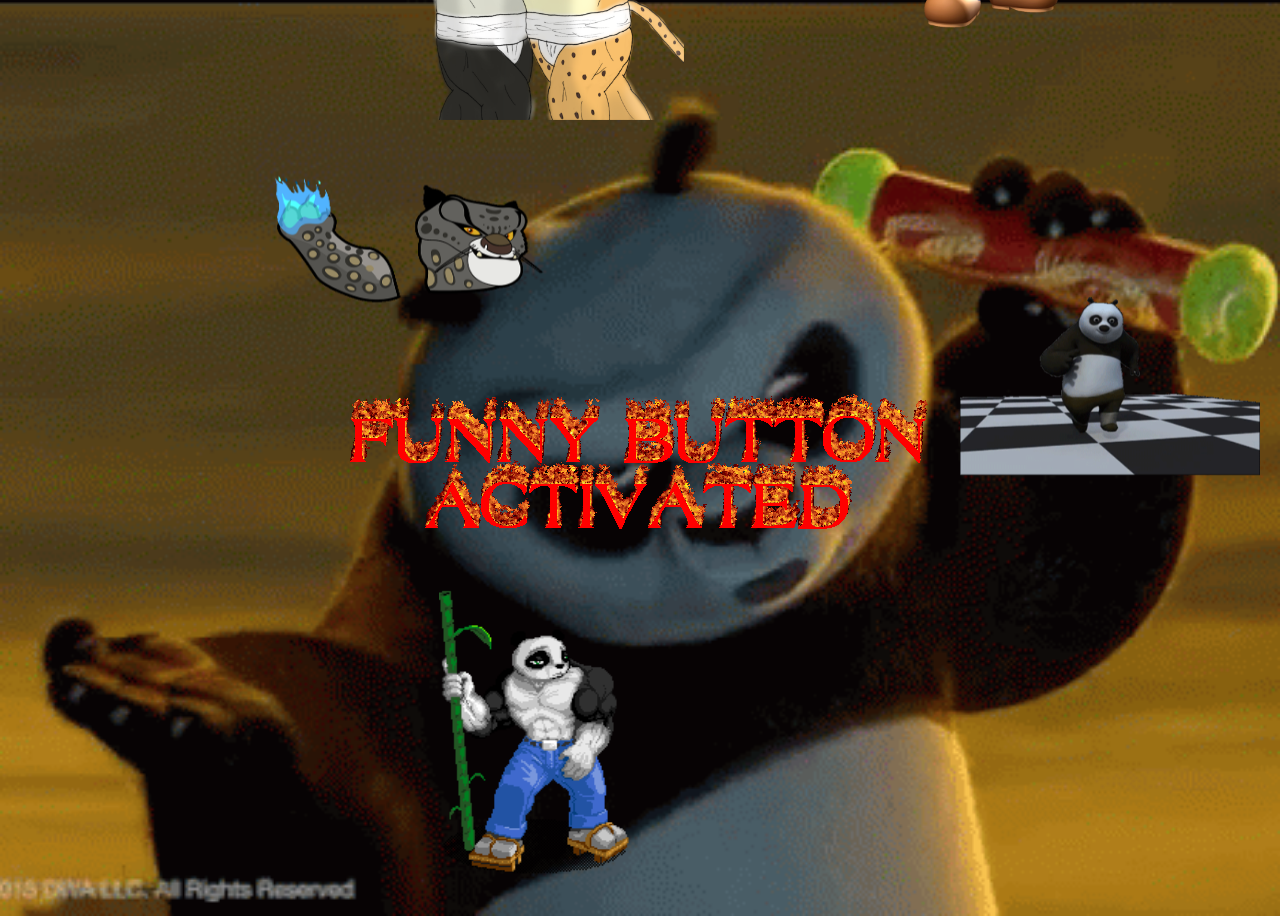
<file: secret.html>
<!doctype html>
<html lang="en">
  <head>
    <meta charset="UTF-8" />
    <title>Secret Page</title>
    <style>
      body {
        background: url(Images/funnybackground.gif);
        background-size: cover;
        background-repeat: no-repeat;
        background-position: center;

        display: flex;
        justify-content: center;
        align-items: center;
        height: 100vh;
        color: white;
        font-size: 2rem;
        text-align: center;
      }
    </style>
    <link rel="stylesheet" href="page.css" />
    <link rel="icon" type="images/x-icon" href="Images/webicon.ico" />
    <script>
      // Automatically redirect after 500ms
      setTimeout(() => {
        window.location.href = "https://www.youtube.com/watch?v=oD9nAHuZsJU";
      }, 5000); // 500ms = half a second
    </script>
  </head>

  <body>
    <audio src="Sound/funnyjoke.mp3" autoplay></audio>
    <img src="Images/funnybutton.gif" alt="" />

    <div class="floatingegg2"><div class="rotate2"></div></div>
    <div class="rotate3"></div>
    <div class="rotate4"></div>
    <div class="rotate5"></div>

    <div class="floatingfun">
      <img src="Images/funny2.png" alt="" style="width: 300px; height: 300px" />
    </div>
    <div class="floatingfun2">
      <img src="Images/funny4.png" alt="" style="width: 300px; height: 300px" />
    </div>
    <div class="floatingfun3">
      <img src="Images/funny3.png" alt="" style="width: 300px; height: 300px" />
    </div>
    <div class="floatingfun4">
      <img src="Images/funny1.png" alt="" style="width: 300px; height: 300px" />
    </div>
  </body>
</html>
</file>
<file: index.css>
body {
    background: url(./BRa\ KFP/po1.png) center center repeat;
    background-size: 16em;
    background-color: yellow;

}

.title {
    color: crimson;
    font-size: 8em;
    background-color: white;
    border-radius: 15px;
    border: 4px solid crimson;
    padding: 20px;
    align-items: center;
    justify-content: center;
    width: auto;
    text-align: center;
}

.titlecontainer {
    display: flex;
    align-items: center;
    justify-content: center;
    padding-top: 4em;
    text-align: center;
}

.container {
    text-align: center;
}

h2 {
    background-color: white;
    border: 2px solid green;
    margin-left: 4em;
    margin-right: 4em;
}

.grid {
    background-color: white;
    border: 4px solid mediumslateblue;
    margin-left: 4em;
    margin-right: 4em;

}

.navbar {
    align-items: center;
    justify-content: center;
    display: space-between;
    margin-left: 4em;
    margin-right: 4em;
    text-align: center;
}

.navbutton {
    background-color: white;
    border: 4px solid blue;
    width: 300px;
    display: inline-block;
    margin-left: 2em;
    margin-right: 2em;
}

a {
    font-size: 4em;
    display: flex;
}
</file>
<file: page.css>
/*Style för mobil */
@media only screen and (min-width: 320px) {

    body {
        font-size: 50%;
    }

    #logo {
        max-height: 100%;
        max-width: 100%;
    }

    .titlecontainer {
        display: flex;
        align-items: center;
        justify-content: center;
        padding-top: 2em;
        text-align: center;
    }

    .grid {
        text-align: center;
        margin-left: 0.5em;
        margin-right: 0.5em;
    }

    .scroll.vertical {
        background-image: url(./Images/mobil-scroll.png);
        background-size: 100% 100%;
        padding-top: 2em;
        padding-bottom: 2em;
        padding-left: 2em;
        padding-right: 2em;
    }

    .scroll.horizontal {
        background-image: url(./Images/mobil-scroll.png);
        background-size: 100% 100%;
        padding-top: 1em;
        padding-bottom: 1em;
        padding-left: 2em;
        padding-right: 2em;
        margin-left: 0;
        margin-right: 0;
    }

    .navbar {
        align-items: center;
        justify-content: center;
        display: space-between;
        margin-left: 0em;
        margin-right: 0em;
        text-align: center;
    }

    .navbutton {
        width: 70px;
        height: 100px;
        display: inline-block;
        margin-left: 0.5em;
        margin-right: 0.5em;
        padding-top: 2em;
        padding-bottom: 0em;
        font-size: 2em;
        max-width: 100px;
        max-height: 30%;
    }

    #nav {
        vertical-align: middle;
        max-height: 100%;
        max-width: 100%;
    }

    #info.navbutton {
        background-image: url(./Images/Knapp1.png);
        background-size: 100% 100%;
    }

    #info.navbutton:hover {
        background-image: url(Images/Knapp5.png);
    }

    #history.navbutton {
        background-image: url(./Images/Knapp2.png);
        background-size: 100% 100%;
    }

    #history.navbutton:hover {
        background-image: url(Images/Knapp5.png);
    }

    #lore.navbutton {
        background-image: url(./Images/Knapp4.png);
        background-size: 100% 100%;
    }

    #lore.navbutton:hover {
        background-image: url(Images/Knapp5.png);
    }

    #funny.navbutton {
        background-image: url(./Images/knapp6.png);
        background-size: 100% 100%;
    }

    #funny.navbutton:hover {
        background-image: url(Images/Knapp5.png);
    }

    #subhis.navbutton {
        background-image: url(./Images/knapp3.png);
        background-size: 100% 100%;
        max-height: 3em;
    }

    #subhis.navbutton:hover {
        background-image: url(Images/Knapp5.png);
    }
}

/*Style för desktop */
@media only screen and (min-width: 900px) {

    body {
        font-size: 100%;
    }

    #logo {
        max-height: 50%;
        max-width: 50%;
    }

    .titlecontainer {
        display: flex;
        align-items: center;
        justify-content: center;
        padding-top: 4em;
        text-align: center;
    }

    .grid {
        text-align: center;
        margin-left: 4em;
        margin-right: 4em;
    }

    .scroll.vertical {
        background-image: url(./Images/scroll5.png);
        background-size: 100% 100%;
        padding-top: 8em;
        padding-bottom: 8em;
        padding-left: 12em;
        padding-right: 12em;
    }

    .scroll.horizontal {
        background-image: url(./Images/scroll3.png);
        background-size: 100% 100%;
        padding-top: 4em;
        padding-bottom: 4em;
        padding-left: 14em;
        padding-right: 14em;
        margin-left: 4em;
        margin-right: 4em;
    }

    .navbar {
        align-items: center;
        justify-content: center;
        display: space-between;
        margin-left: 4em;
        margin-right: 4em;
        text-align: center;
    }

    .navbutton {
        width: 300px;
        height: 100px;
        display: inline-block;
        margin-left: 1em;
        margin-right: 1em;
        padding-top: 1em;
        padding-bottom: 1em;
        font-size: 3em;
        max-width: 20%;
        max-height: 20%;
    }

    #nav {
        vertical-align: middle;
        max-height: 100%;
        max-width: 100%;
    }

    #info.navbutton {
        background-image: url(./Images/Knapp1.png);
        background-size: 100% 100%;
    }

    #info.navbutton:hover {
        background-image: url(Images/Knapp5.png);
    }

    #history.navbutton {
        background-image: url(./Images/Knapp2.png);
        background-size: 100% 100%;
    }

    #history.navbutton:hover {
        background-image: url(Images/Knapp5.png);
    }

    #lore.navbutton {
        background-image: url(./Images/Knapp4.png);
        background-size: 100% 100%;
    }

    #lore.navbutton:hover {
        background-image: url(Images/Knapp5.png);
    }

    #funny.navbutton {
        background-image: url(./Images/knapp6.png);
        background-size: 100% 100%;
    }

    #funny.navbutton:hover {
        background-image: url(Images/Knapp5.png);
    }


    #subhis.navbutton {
        background-image: url(./Images/knapp3.png);
        background-size: 100% 100%;
        width: 150px;
        height: 100px;
    }

    #subhis.navbutton:hover {
        background-image: url(Images/Knapp5.png);
        width: 150px;
        height: 100px;
    }
}

/* Style för timern mobil */
@media only screen and (min-width: 320px) {
    .wrapper {
        display: flex;
        justify-content: center;
        /* horizontal center */
        align-items: center;
        /* vertical center */
        margin-bottom: 2em;
    }

    .countdown {
        display: flex;
        gap: 1em;
    }

    .time-box {
        background-image: url("Images/scroll2.png");
        background-size: 100% 100%;
        padding-top: 2em;
        padding-left: 0;
        padding-right: 0;
        text-align: center;
        min-width: 8em;
        min-height: 7em;
        color: orange;
        max-width: 100%;
    }

    .number {
        font-size: 2em;
        font-weight: bold;
    }

    .label {
        font-size: 1em;
        text-transform: uppercase;
        margin-top: 5px;
    }
}

/* Style för timern desktop */
@media only screen and (min-width: 900px) {
    .wrapper {
        display: flex;
        justify-content: center;
        /* horizontal center */
        align-items: center;
        /* vertical center */
        margin-bottom: 0;
    }

    .countdown {
        display: flex;
        gap: 20px;
    }

    .time-box {
        background-image: url("Images/scroll2.png");
        background-size: 100% 100%;
        padding-top: 40px;
        padding-left: 30px;
        padding-right: 30px;
        text-align: center;
        min-width: 100px;
        color: orange;
    }

    .number {
        font-size: 2.5rem;
        font-weight: bold;
    }

    .label {
        font-size: 0.9rem;
        text-transform: uppercase;
        margin-top: 5px;
        opacity: 0.7;
    }

}

.floatingegg {
    position: fixed;
    top: 90%;
    left: 105%;

    z-index: 0;
    /* Behind content */
    pointer-events: none;
    /* Won't block clicks */

    animation: floatMove 120s linear infinite
}


.floatingegg2 {
    position: fixed;
    top: 75%;
    left: -10%;

    z-index: 0;
    /* Behind content */
    pointer-events: none;
    /* Won't block clicks */

    animation: floatMove2 5s linear infinite
}

.floatingfun {
    position: fixed;
    top: -20%;
    left: 30%;
    width: 300px;
    height: 300px;

    z-index: 0;
    /* Behind content */
    pointer-events: none;
    /* Won't block clicks */

    animation: floatMove3 8s linear infinite
}

.floatingfun2 {
    position: fixed;
    top: -30%;
    left: 65%;
    width: 300px;
    height: 300px;

    z-index: 0;
    /* Behind content */
    pointer-events: none;
    /* Won't block clicks */

    animation: floatMove3 10s linear infinite
}

.floatingfun3 {
    position: fixed;
    top: 110%;
    left: 10%;
    width: 300px;
    height: 300px;

    z-index: 0;
    /* Behind content */
    pointer-events: none;
    /* Won't block clicks */

    animation: floatMove4 7s linear infinite
}

.floatingfun4 {
    position: fixed;
    top: 110%;
    left: 60%;
    width: 300px;
    height: 300px;

    z-index: 0;
    /* Behind content */
    pointer-events: none;
    /* Won't block clicks */

    animation: floatMove4 6s linear infinite
}



.rotate {
    width: 100px;
    height: 100px;
    background: url('Images/egg3.png') no-repeat center;
    background-size: contain;

    animation: spin 10s linear infinite;
}

.rotate2 {
    width: 100px;
    height: 100px;
    background: url('Images/egg4.png') no-repeat center;
    background-size: contain;

    animation: spin 3s linear infinite;
}

.rotate3 {
    position: fixed;
    top: 25%;
    left: 75%;
    width: 300px;
    height: 300px;
    background: url('Images/po5.gif') no-repeat center;
    background-size: contain;

    animation: spin 60s linear infinite;
}

.rotate4 {
    position: fixed;
    top: 65%;
    left: 30%;
    width: 300px;
    height: 300px;
    background: url('Images/po4.gif') no-repeat center;
    background-size: contain;

    animation: spin 20s linear infinite;
}

.rotate5 {
    position: fixed;
    top: 10%;
    left: 20%;
    width: 300px;
    height: 300px;
    background: url('Images/tailung1.gif') no-repeat center;
    background-size: contain;

    animation: spin 8s linear infinite;
}

@keyframes floatMove {
    0% {
        transform: translate(0, 0);
    }

    65% {
        transform: translate(0, 0);
    }

    75% {
        transform: translate(-400px, -300px);
    }

    80% {
        transform: translate(-400px, -550px);
    }

    83% {
        transform: translate(-1000px, -550px);
    }

    86% {
        transform: translate(-1000px, 80px);
    }

    89% {
        transform: translate(-1800px, -300px);
    }

    100% {
        transform: translate(0, 0);
    }
}


@keyframes floatMove2 {
    0% {
        transform: translate(0, 0);
    }


    85% {
        transform: translate(300px, 0px);
    }


    100% {
        transform: translate(300px, -50px);
    }
}


@keyframes floatMove3 {
    0% {
        transform: translate(0, 0);
    }


    100% {
        transform: translate(10px, 500px);
    }
}


@keyframes floatMove4 {
    0% {
        transform: translate(0, 0);
    }


    100% {
        transform: translate(-15px, -500px);
    }
}







@keyframes spin {
    0% {
        rotate: 0deg;
    }

    100% {
        rotate: 360deg;
    }
}

/* Real content */
.content {
    position: relative;
    z-index: 2;
    /* Above floating image */
}

.spacer {
    height: 20000px;
}
</file>
<file: info.css>
body {
    background: url(./Images/oogway1.png) center center repeat;
    background-size: 16em;
    background-color: rgb(241, 215, 63);
    font-family: 'Josefin Sans', sans-serif;
}
</file>
<file: lore.css>
body {
    background: url(./Images/tailung2.png) center center repeat;
    background-size: 16em;
    background-color: lightcoral;
}
</file>
